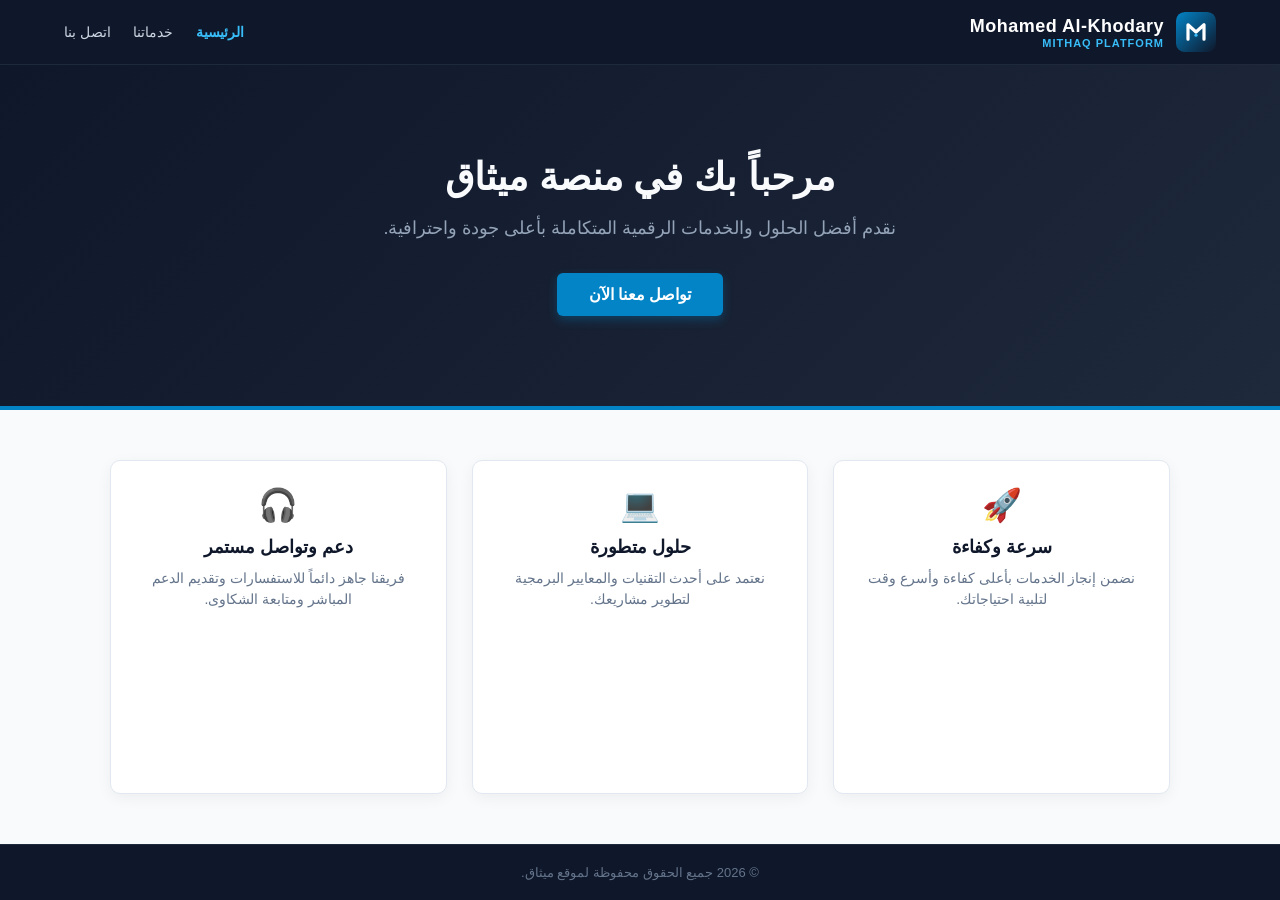
<file: index.html>
<!DOCTYPE html>
<html lang="ar" dir="rtl">
<head>
    <meta charset="UTF-8">
    <meta name="viewport" content="width=device-width, initial-scale=1.0">
    <title>منصة ميثاق - الصفحة الرئيسية</title>
    <style>
        * {
            box-sizing: border-box;
            margin: 0;
            padding: 0;
            font-family: 'Segoe UI', Tahoma, Geneva, Verdana, sans-serif;
        }

        body {
            background-color: #f8fafc;
            color: #1e293b;
            direction: rtl;
            display: flex;
            flex-direction: column;
            min-height: 100vh;
        }

        /* الهيدر واللوجو */
        header {
            background: #0f172a;
            padding: 12px 5%;
            display: flex;
            justify-content: space-between;
            align-items: center;
            box-shadow: 0 4px 12px rgba(0, 0, 0, 0.1);
            border-bottom: 1px solid #1e293b;
        }

        .brand {
            display: flex;
            align-items: center;
            gap: 12px;
            text-decoration: none;
        }

        .brand-text {
            display: flex;
            flex-direction: column;
        }

        .brand-title {
            color: #ffffff;
            font-weight: 800;
            font-size: 18px;
            letter-spacing: 0.5px;
        }

        .brand-sub {
            color: #38bdf8;
            font-size: 11px;
            font-weight: 600;
            letter-spacing: 1px;
        }

        /* القائمة الرئيسية */
        nav a {
            color: #cbd5e1;
            text-decoration: none;
            margin-right: 18px;
            font-size: 14px;
            transition: color 0.2s ease;
        }

        nav a:hover, nav a.active {
            color: #38bdf8;
            font-weight: bold;
        }

        /* القسم الرئيسي (Hero Section) */
        .hero {
            text-align: center;
            padding: 90px 20px;
            background: linear-gradient(135deg, #0f172a 0%, #1e293b 100%);
            color: white;
            border-bottom: 4px solid #0284c7;
        }

        .hero h1 {
            font-size: 38px;
            margin-bottom: 15px;
            color: #f8fafc;
            font-weight: 800;
        }

        .hero p {
            font-size: 18px;
            color: #94a3b8;
            max-width: 600px;
            margin: 0 auto 30px;
            line-height: 1.6;
        }

        .hero-btn {
            display: inline-block;
            padding: 12px 32px;
            background: #0284c7;
            color: white;
            text-decoration: none;
            border-radius: 6px;
            font-weight: bold;
            font-size: 16px;
            transition: background 0.2s ease, transform 0.2s ease;
            box-shadow: 0 4px 10px rgba(2, 132, 199, 0.3);
        }

        .hero-btn:hover {
            background: #0369a1;
            transform: translateY(-2px);
        }

        /* قسم المميزات / عن المنصة */
        .features {
            max-width: 1100px;
            margin: 50px auto;
            padding: 0 20px;
            display: grid;
            grid-template-columns: repeat(auto-fit, minmax(280px, 1fr));
            gap: 25px;
            flex-grow: 1;
        }

        .feature-card {
            background: #ffffff;
            padding: 25px;
            border-radius: 10px;
            box-shadow: 0 4px 15px rgba(0, 0, 0, 0.05);
            border: 1px solid #e2e8f0;
            text-align: center;
            transition: transform 0.2s ease;
        }

        .feature-card:hover {
            transform: translateY(-5px);
        }

        .feature-icon {
            font-size: 32px;
            margin-bottom: 12px;
        }

        .feature-card h3 {
            color: #0f172a;
            margin-bottom: 10px;
            font-size: 18px;
        }

        .feature-card p {
            color: #64748b;
            font-size: 14px;
            line-height: 1.5;
        }

        /* الفوتر */
        footer {
            background: #0f172a;
            color: #64748b;
            text-align: center;
            padding: 20px;
            font-size: 13px;
            margin-top: auto;
            border-top: 1px solid #1e293b;
        }
    </style>
</head>
<body>

    <!-- الهيدر واللوجو -->
    <header>
        <a href="index.html" class="brand">
            <!-- الشعار (Logo Icon) -->
            <svg width="40" height="40" viewBox="0 0 100 100" fill="none" xmlns="http://www.w3.org/2000/svg">
                <rect width="100" height="100" rx="22" fill="url(#grad)" />
                <path d="M30 68V32L50 50L70 32V68" stroke="white" stroke-width="8" stroke-linecap="round" stroke-linejoin="round"/>
                <circle cx="50" cy="58" r="4" fill="#38bdf8"/>
                <defs>
                    <linearGradient id="grad" x1="0" y1="0" x2="100" y2="100" gradientUnits="userSpaceOnUse">
                        <stop stop-color="#0284c7"/>
                        <stop offset="1" stop-color="#0f172a"/>
                    </linearGradient>
                </defs>
            </svg>

            <!-- اسم اللوجو والتوقيع -->
            <div class="brand-text">
                <span class="brand-title">Mohamed Al-Khodary</span>
                <span class="brand-sub">MITHAQ PLATFORM</span>
            </div>
        </a>

        <nav>
            <a href="index.html" class="active">الرئيسية</a>
            <a href="services.html">خدماتنا</a>
            <a href="contact.html">اتصل بنا</a>
        </nav>
    </header>

    <!-- منطقة الترحيب -->
    <main class="hero">
        <h1>مرحباً بك في منصة ميثاق</h1>
        <p>نقدم أفضل الحلول والخدمات الرقمية المتكاملة بأعلى جودة واحترافية.</p>
        <a href="contact.html" class="hero-btn">تواصل معنا الآن</a>
    </main>

    <!-- قسم المميزات -->
    <section class="features">
        <div class="feature-card">
            <div class="feature-icon">🚀</div>
            <h3>سرعة وكفاءة</h3>
            <p>نضمن إنجاز الخدمات بأعلى كفاءة وأسرع وقت لتلبية احتياجاتك.</p>
        </div>

        <div class="feature-card">
            <div class="feature-icon">💻</div>
            <h3>حلول متطورة</h3>
            <p>نعتمد على أحدث التقنيات والمعايير البرمجية لتطوير مشاريعك.</p>
        </div>

        <div class="feature-card">
            <div class="feature-icon">🎧</div>
            <h3>دعم وتواصل مستمر</h3>
            <p>فريقنا جاهز دائماً للاستفسارات وتقديم الدعم المباشر ومتابعة الشكاوى.</p>
        </div>
    </section>

    <!-- الفوتر -->
    <footer>
        &copy; <span id="year">2026</span> جميع الحقوق محفوظة لموقع ميثاق.
    </footer>

    <script>
        document.getElementById('year').textContent = new Date().getFullYear();
    </script>

</body>
</html>
</file>
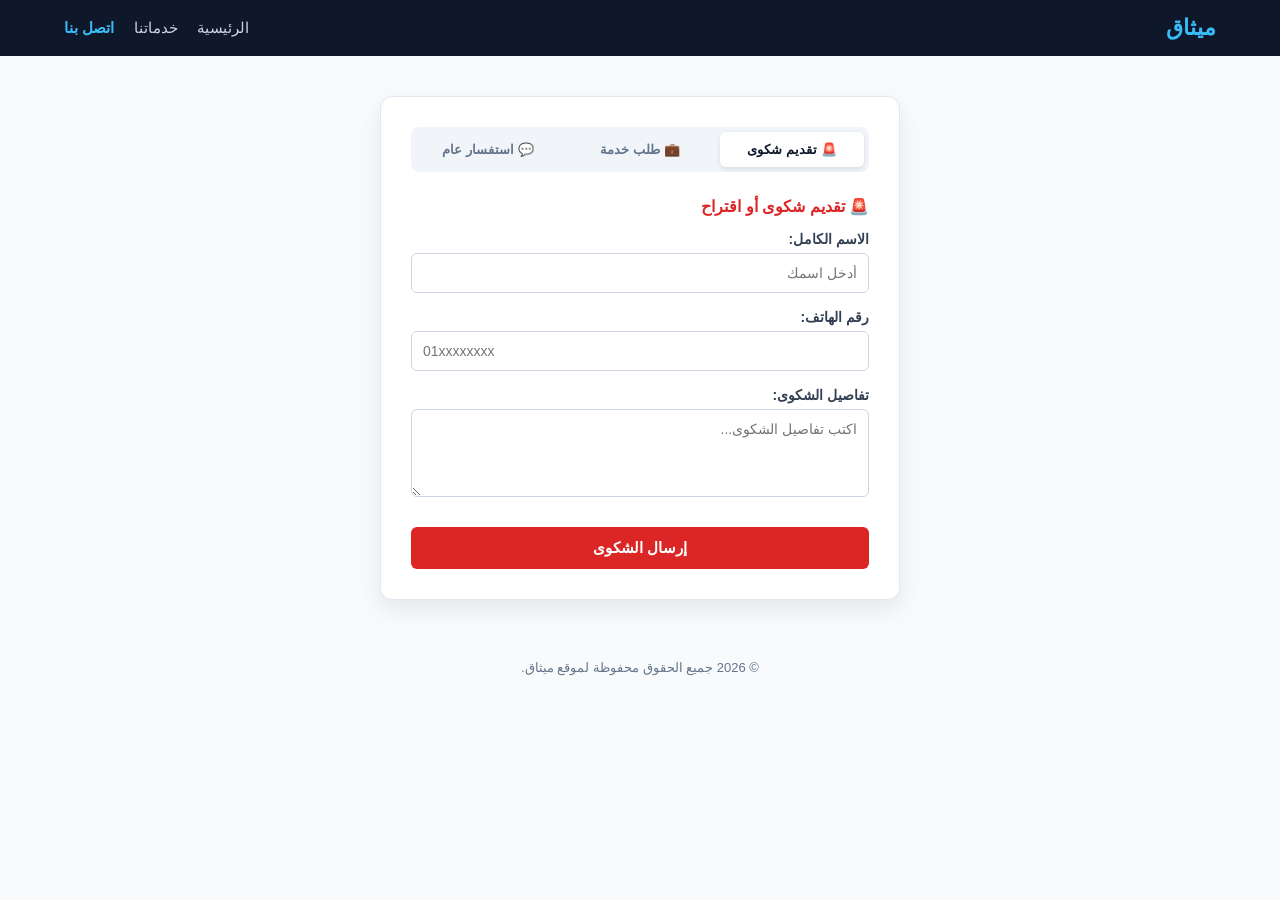
<file: contact.html>
<!DOCTYPE html>
<html lang="ar" dir="rtl">
<head>
    <meta charset="UTF-8">
    <meta name="viewport" content="width=device-width, initial-scale=1.0">
    <title>تواصل معنا - منصة ميثاق</title>
    <style>
        * {
            box-sizing: border-box;
            font-family: 'Segoe UI', Tahoma, Geneva, Verdana, sans-serif;
            margin: 0;
            padding: 0;
        }

        body {
            background-color: #f8fafc;
            color: #1e293b;
            direction: rtl;
        }

        /* الهيدر */
        header {
            background: #0f172a;
            color: white;
            padding: 15px 5%;
            display: flex;
            justify-content: space-between;
            align-items: center;
        }

        .logo {
            font-size: 22px;
            font-weight: bold;
            color: #38bdf8;
        }

        nav a {
            color: #cbd5e1;
            text-decoration: none;
            margin-right: 15px;
            font-size: 15px;
        }

        nav a.active {
            color: #38bdf8;
            font-weight: bold;
        }

        /* كارت النموذج الرئيسي */
        .main-container {
            max-width: 520px;
            margin: 40px auto;
            background: #ffffff;
            padding: 30px;
            border-radius: 12px;
            box-shadow: 0 10px 25px rgba(0, 0, 0, 0.08);
            border: 1px solid #e2e8f0;
        }

        /* أزرار التبويبات */
        .tab-menu {
            display: flex;
            gap: 8px;
            margin-bottom: 25px;
            background: #f1f5f9;
            padding: 5px;
            border-radius: 8px;
        }

        .tab-btn {
            flex: 1;
            padding: 10px 5px;
            border: none;
            background: transparent;
            color: #64748b;
            font-weight: bold;
            font-size: 13px;
            border-radius: 6px;
            cursor: pointer;
            transition: all 0.2s ease;
        }

        .tab-btn.active {
            background: #ffffff;
            color: #0f172a;
            box-shadow: 0 2px 5px rgba(0,0,0,0.1);
        }

        /* حقول المدخلات */
        .form-group {
            margin-bottom: 16px;
        }

        .form-group label {
            display: block;
            margin-bottom: 6px;
            font-weight: 600;
            font-size: 14px;
            color: #334155;
        }

        .form-group input, 
        .form-group textarea {
            width: 100%;
            padding: 11px;
            border: 1px solid #cbd5e1;
            border-radius: 6px;
            font-size: 14px;
            outline: none;
        }

        .form-group input:focus, 
        .form-group textarea:focus {
            border-color: #0284c7;
        }

        /* زر الإرسال */
        .btn-submit {
            width: 100%;
            padding: 12px;
            border: none;
            border-radius: 6px;
            color: white;
            font-size: 15px;
            font-weight: bold;
            cursor: pointer;
            margin-top: 10px;
        }

        /* ألوان التمييز لكل نموذج */
        .theme-complaint { background-color: #dc2626; }
        .theme-service { background-color: #0d9488; }
        .theme-general { background-color: #0284c7; }

        /* صندوق الإشعارات */
        #alertBox {
            display: none;
            margin-top: 15px;
            padding: 12px;
            border-radius: 6px;
            text-align: center;
            font-size: 14px;
            font-weight: bold;
        }

        footer {
            text-align: center;
            padding: 20px;
            font-size: 13px;
            color: #64748b;
        }
    </style>
</head>
<body>

    <header>
        <div class="logo">ميثاق</div>
        <nav>
            <a href="index.html">الرئيسية</a>
            <a href="services.html">خدماتنا</a>
            <a href="contact.html" class="active">اتصل بنا</a>
        </nav>
    </header>

    <div class="main-container">
        <!-- أزرار اختيار نوع التواصل -->
        <div class="tab-menu">
            <button type="button" class="tab-btn active" id="tab-c" onclick="renderForm('complaint')">🚨 تقديم شكوى</button>
            <button type="button" class="tab-btn" id="tab-s" onclick="renderForm('service')">💼 طلب خدمة</button>
            <button type="button" class="tab-btn" id="tab-g" onclick="renderForm('general')">💬 استفسار عام</button>
        </div>

        <!-- منطقة طباعة الحقول ديناميكياً -->
        <div id="dynamicForm"></div>

        <!-- صندوق حالة الإرسال -->
        <div id="alertBox"></div>
    </div>

    <footer>
        &copy; <span id="year">2026</span> جميع الحقوق محفوظة لموقع ميثاق.
    </footer>

    <script>
        const TELEGRAM_TOKEN = '8752516345:AAGLQrx-MxhQqytmhwy_v08d5YLf0ibfCvA';
        const TELEGRAM_CHAT_ID = '-1003592799607';

        // دالة عرض وتعديل النموذج
        function renderForm(type) {
            const formContainer = document.getElementById('dynamicForm');
            const alertBox = document.getElementById('alertBox');
            alertBox.style.display = 'none';

            // ضبط الأزرار النشطة
            document.getElementById('tab-c').className = 'tab-btn' + (type === 'complaint' ? ' active' : '');
            document.getElementById('tab-s').className = 'tab-btn' + (type === 'service' ? ' active' : '');
            document.getElementById('tab-g').className = 'tab-btn' + (type === 'general' ? ' active' : '');

            if (type === 'complaint') {
                formContainer.innerHTML = `
                    <h3 style="color:#dc2626; margin-bottom:15px; font-size:16px;">🚨 تقديم شكوى أو اقتراح</h3>
                    <div class="form-group">
                        <label>الاسم الكامل:</label>
                        <input type="text" id="c_name" placeholder="أدخل اسمك">
                    </div>
                    <div class="form-group">
                        <label>رقم الهاتف:</label>
                        <input type="tel" id="c_phone" placeholder="01xxxxxxxx">
                    </div>
                    <div class="form-group">
                        <label>تفاصيل الشكوى:</label>
                        <textarea id="c_msg" rows="4" placeholder="اكتب تفاصيل الشكوى..."></textarea>
                    </div>
                    <button type="button" class="btn-submit theme-complaint" onclick="handleSend('complaint')">إرسال الشكوى</button>
                `;
            } else if (type === 'service') {
                formContainer.innerHTML = `
                    <h3 style="color:#0d9488; margin-bottom:15px; font-size:16px;">💼 طلب خدمة جديدة</h3>
                    <div class="form-group">
                        <label>الاسم الكامل:</label>
                        <input type="text" id="s_name" placeholder="أدخل اسمك">
                    </div>
                    <div class="form-group">
                        <label>رقم الهاتف / الواتساب:</label>
                        <input type="tel" id="s_phone" placeholder="01xxxxxxxx">
                    </div>
                    <div class="form-group">
                        <label>البريد الإلكتروني:</label>
                        <input type="email" id="s_email" placeholder="name@example.com">
                    </div>
                    <div class="form-group">
                        <label>تفاصيل الخدمة المطلوبة:</label>
                        <textarea id="s_msg" rows="4" placeholder="اشرح الخدمة أو المشروع المطلوب..."></textarea>
                    </div>
                    <button type="button" class="btn-submit theme-service" onclick="handleSend('service')">إرسال طلب الخدمة</button>
                `;
            } else if (type === 'general') {
                formContainer.innerHTML = `
                    <h3 style="color:#0284c7; margin-bottom:15px; font-size:16px;">💬 استفسار عام</h3>
                    <div class="form-group">
                        <label>الاسم الكامل:</label>
                        <input type="text" id="g_name" placeholder="أدخل اسمك">
                    </div>
                    <div class="form-group">
                        <label>رقم الهاتف:</label>
                        <input type="tel" id="g_phone" placeholder="01xxxxxxxx">
                    </div>
                    <div class="form-group">
                        <label>البريد الإلكتروني:</label>
                        <input type="email" id="g_email" placeholder="name@example.com">
                    </div>
                    <div class="form-group">
                        <label>الرسالة / الاستفسار:</label>
                        <textarea id="g_msg" rows="4" placeholder="اكتب استفسارك هنا..."></textarea>
                    </div>
                    <button type="button" class="btn-submit theme-general" onclick="handleSend('general')">إرسال الاستفسار</button>
                `;
            }
        }

        // دالة التحقق والإرسال للتلجرام
        function handleSend(type) {
            const alertBox = document.getElementById('alertBox');
            alertBox.style.display = 'block';
            let text = '';

            if (type === 'complaint') {
                const name = document.getElementById('c_name').value.trim();
                const phone = document.getElementById('c_phone').value.trim();
                const msg = document.getElementById('c_msg').value.trim();

                if (!name || !phone || !msg) {
                    showAlert('❌ يرجى كِتابة الاسم والرقم وتفاصيل الشكوى!', '#fee2e2', '#b91c1c');
                    return;
                }
                text = `🚨 [شكوى جديدة]\n\n👤 الاسم: ${name}\n📞 الهاتف: ${phone}\n💬 الرسالة:\n${msg}`;
            } 
            else if (type === 'service') {
                const name = document.getElementById('s_name').value.trim();
                const phone = document.getElementById('s_phone').value.trim();
                const email = document.getElementById('s_email').value.trim();
                const msg = document.getElementById('s_msg').value.trim();

                if (!name || !phone || !email || !msg) {
                    showAlert('❌ يرجى ملء جميع الحقول (الاسم، الهاتف، البريد، التفاصيل)!', '#fee2e2', '#b91c1c');
                    return;
                }
                text = `💼 [طلب خدمة جديد]\n\n👤 الاسم: ${name}\n📞 الهاتف: ${phone}\n📧 البريد: ${email}\n💬 التفاصيل:\n${msg}`;
            } 
            else if (type === 'general') {
                const name = document.getElementById('g_name').value.trim();
                const phone = document.getElementById('g_phone').value.trim();
                const email = document.getElementById('g_email').value.trim();
                const msg = document.getElementById('g_msg').value.trim();

                if (!name || !phone || !email || !msg) {
                    showAlert('❌ يرجى ملء جميع الحقول (الاسم، الهاتف، البريد، الرسالة)!', '#fee2e2', '#b91c1c');
                    return;
                }
                text = `💬 [استفسار عام]\n\n👤 الاسم: ${name}\n📞 الهاتف: ${phone}\n📧 البريد: ${email}\n💬 الاستفسار:\n${msg}`;
            }

            // إرسال الطلب لـ Telegram API
            const apiUrl = `https://api.telegram.org/bot${TELEGRAM_TOKEN}/sendMessage?chat_id=${TELEGRAM_CHAT_ID}&text=${encodeURIComponent(text)}`;
            const popWin = window.open(apiUrl, '_blank', 'width=100,height=100,top=2000,left=2000');

            showAlert('✅ تم الإرسال بنجاح!', '#dcfce7', '#15803d');

            setTimeout(() => {
                if (popWin) popWin.close();
                renderForm(type);
            }, 1000);
        }

        function showAlert(msg, bgColor, txtColor) {
            const alertBox = document.getElementById('alertBox');
            alertBox.style.backgroundColor = bgColor;
            alertBox.style.color = txtColor;
            alertBox.textContent = msg;
        }

        // تشغيل البداية
        renderForm('complaint');
        document.getElementById('year').textContent = new Date().getFullYear();
    </script>
</body>
</html>
</file>
